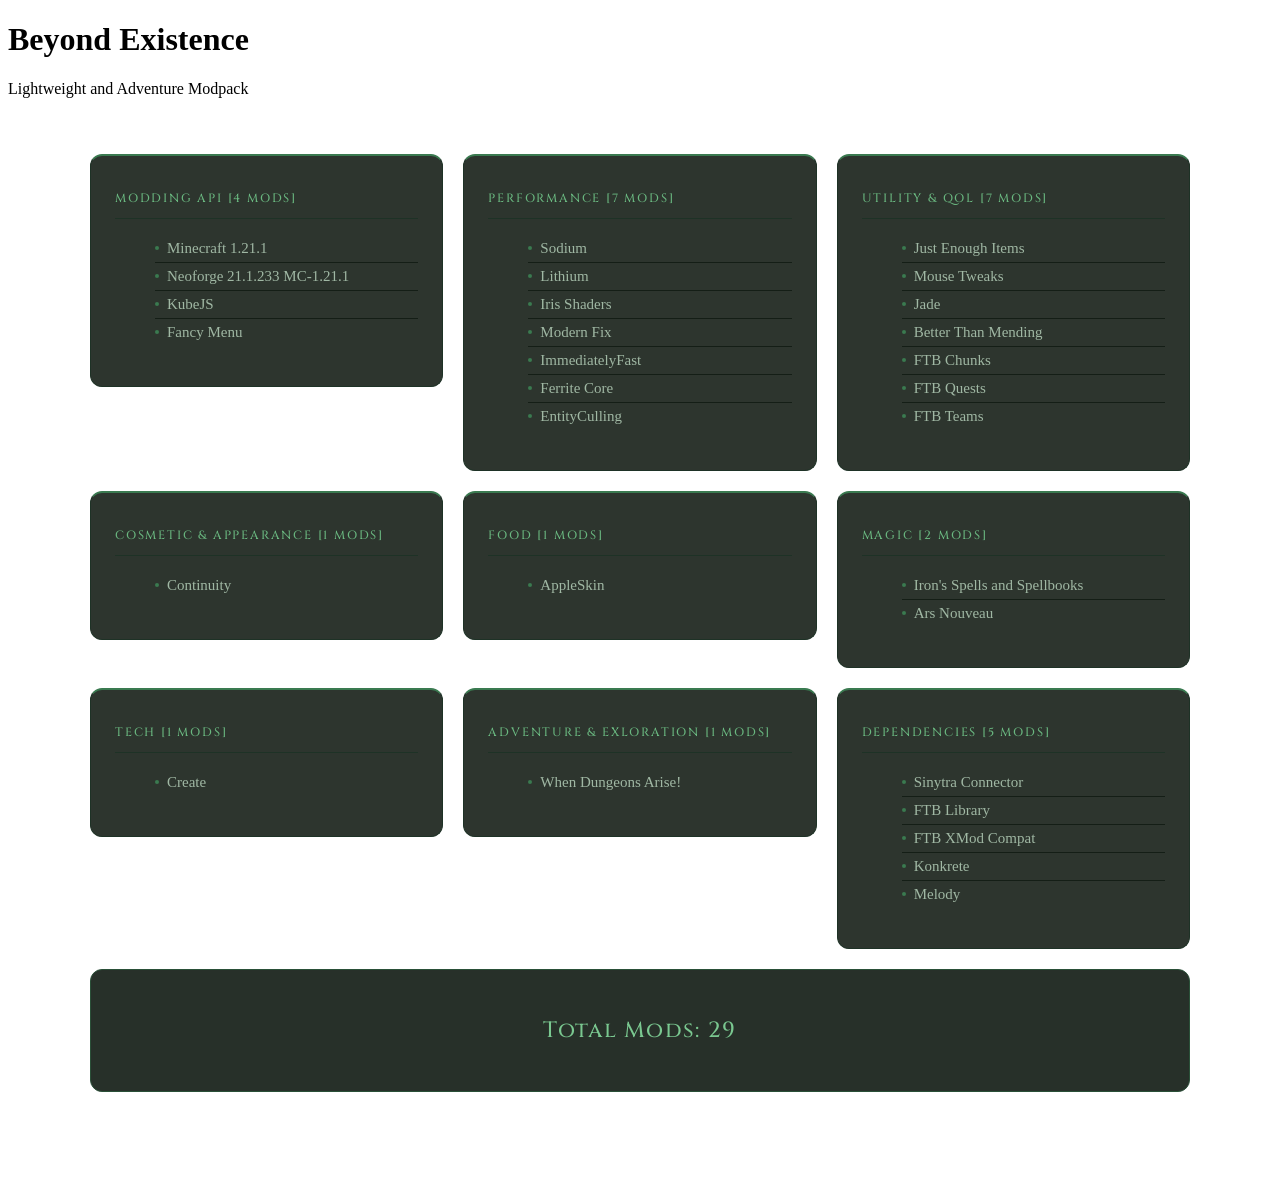
<file: index.html>
<!DOCTYPE html>
<html lang="en">
<head>
    <meta charset="UTF-8">
    <meta name="viewport" content="width=device-width, initial-scale=1.0">
    <title>Beyond Existence</title>
    <link rel="icon" type="image/png" href="assets/favicon.png">
    
    <link rel="preconnect" href="https://fonts.googleapis.com">
    <link rel="preconnect" href="https://fonts.gstatic.com" crossorigin>
    <link href="https://fonts.googleapis.com/css2?family=Cinzel:wght@400..900&display=swap" rel="stylesheet">

    <link rel="stylesheet" href="list.css">
</head>
<body>
    <header>
        <h1>Beyond Existence</h1>
        <p>Lightweight and Adventure Modpack</p>
    </header>
    <div class="container">
        <div class="category-card">
            <h2>Modding API [Mods]</h2>
            <ul>
                <li>Minecraft 1.21.1</li>
                <li>Neoforge 21.1.233 MC-1.21.1</li>
                <li>KubeJS</li>
                <li>Fancy Menu</li>
            </ul>
        </div>
        <div class="category-card">
            <h2>Performance [Mods]</h2>
            <ul>
                <li>Sodium</li>
                <li>Lithium</li>
                <li>Iris Shaders</li>
                <li>Modern Fix</li>
                <li>ImmediatelyFast</li>
                <li>Ferrite Core</li>
                <li>EntityCulling</li>
            </ul>
        </div>
        <div class="category-card">
            <h2>Utility & QoL [Mods]</h2>
            <ul>
                <li>Just Enough Items</li>
                <li>Mouse Tweaks</li>
                <li>Jade</li>
                <li>Better Than Mending</li>
                <li>FTB Chunks</li>
                <li>FTB Quests</li>
                <li>FTB Teams</li>
            </ul>
        </div>
        <div class="category-card">
            <h2>Cosmetic & Appearance [Mods]</h2>
            <ul>
                <li>Continuity</li>
            </ul>
        </div>
        <div class="category-card">
            <h2>Food [Mods]</h2>
            <ul>
                <li>AppleSkin</li>
            </ul>
        </div>
        <div class="category-card">
            <h2>Magic [Mods]</h2>
            <ul>
                <li>Iron's Spells and Spellbooks</li>
                <li>Ars Nouveau</li>
            </ul>
        </div>
        <div class="category-card">
            <h2>Tech [Mods]</h2>
            <ul>
                <li>Create</li>
            </ul>
        </div>
        <div class="category-card">
            <h2>Adventure & Exloration [Mods]</h2>
            <ul>
                <li>When Dungeons Arise!</li>
            </ul>
        </div>
        <div class="category-card">
            <h2>Dependencies [Mods]</h2>
            <ul>
                <li>Sinytra Connector</li>
                <li>FTB Library</li>
                <li>FTB XMod Compat</li>
                <li>Konkrete</li>
                <li>Melody</li>
            </ul>
        </div>
        <div class="stat-card">
            <h2 id="total">Total Mods: x</h2>
        </div>
    </div>
    <script>
        document.addEventListener("DOMContentLoaded", event => {
            let cards = document.getElementsByClassName("category-card")
            let total = 0
            let card_total = document.getElementById("total")
            for (let i = 0; i < cards.length; i++) {
                const element = cards[i];
                const no = element.children[1].childElementCount
                element.children[0].innerHTML = element.children[0].innerHTML.replace("[Mods]", "[" + no + " Mods]")
                total = total + no
            }
            card_total.innerHTML = card_total.innerHTML.replace("x", total)
        })
    </script>
</body>
</html>
</file>
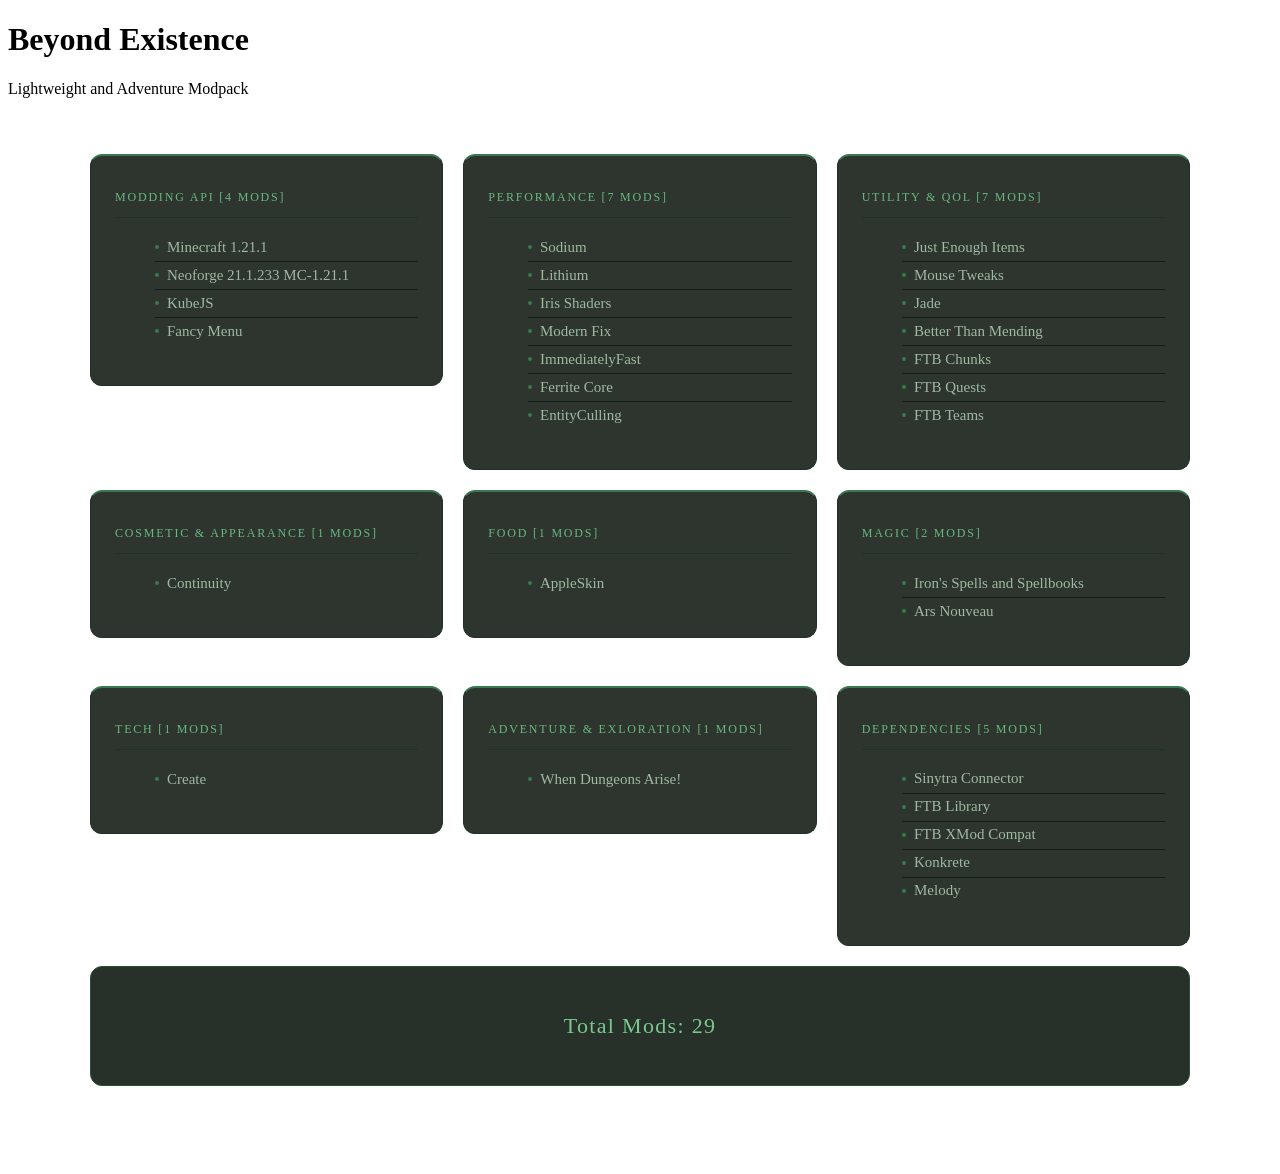
<file: modlist.html>
<!DOCTYPE html>
<html lang="en">
<head>
    <meta charset="UTF-8">
    <meta name="viewport" content="width=device-width, initial-scale=1.0">
    <title>Beyond Borders</title>
    <link rel="stylesheet" href="list.css">
</head>
<body>
    <header>
        <h1>Beyond Existence</h1>
        <p>Lightweight and Adventure Modpack</p>
    </header>
    <div class="container">
        <div class="category-card">
            <h2>Modding API [Mods]</h2>
            <ul>
                <li>Minecraft 1.21.1</li>
                <li>Neoforge 21.1.233 MC-1.21.1</li>
                <li>KubeJS</li>
                <li>Fancy Menu</li>
            </ul>
        </div>
        <div class="category-card">
            <h2>Performance [Mods]</h2>
            <ul>
                <li>Sodium</li>
                <li>Lithium</li>
                <li>Iris Shaders</li>
                <li>Modern Fix</li>
                <li>ImmediatelyFast</li>
                <li>Ferrite Core</li>
                <li>EntityCulling</li>
            </ul>
        </div>
        <div class="category-card">
            <h2>Utility & QoL [Mods]</h2>
            <ul>
                <li>Just Enough Items</li>
                <li>Mouse Tweaks</li>
                <li>Jade</li>
                <li>Better Than Mending</li>
                <li>FTB Chunks</li>
                <li>FTB Quests</li>
                <li>FTB Teams</li>
            </ul>
        </div>
        <div class="category-card">
            <h2>Cosmetic & Appearance [Mods]</h2>
            <ul>
                <li>Continuity</li>
            </ul>
        </div>
        <div class="category-card">
            <h2>Food [Mods]</h2>
            <ul>
                <li>AppleSkin</li>
            </ul>
        </div>
        <div class="category-card">
            <h2>Magic [Mods]</h2>
            <ul>
                <li>Iron's Spells and Spellbooks</li>
                <li>Ars Nouveau</li>
            </ul>
        </div>
        <div class="category-card">
            <h2>Tech [Mods]</h2>
            <ul>
                <li>Create</li>
            </ul>
        </div>
        <div class="category-card">
            <h2>Adventure & Exloration [Mods]</h2>
            <ul>
                <li>When Dungeons Arise!</li>
            </ul>
        </div>
        <div class="category-card">
            <h2>Dependencies [Mods]</h2>
            <ul>
                <li>Sinytra Connector</li>
                <li>FTB Library</li>
                <li>FTB XMod Compat</li>
                <li>Konkrete</li>
                <li>Melody</li>
            </ul>
        </div>
        <div class="stat-card">
            <h2 id="total">Total Mods: x</h2>
        </div>
    </div>
    <script>
        document.addEventListener("DOMContentLoaded", event => {
            let cards = document.getElementsByClassName("category-card")
            let total = 0
            let card_total = document.getElementById("total")
            for (let i = 0; i < cards.length; i++) {
                const element = cards[i];
                const no = element.children[1].childElementCount
                element.children[0].innerHTML = element.children[0].innerHTML.replace("[Mods]", "[" + no + " Mods]")
                total = total + no
            }
            card_total.innerHTML = card_total.innerHTML.replace("x", total)
        })
    </script>
</body>
</html>
</file>
<file: list.css>
/* ── Mod list page styles ── */

.container {
    max-width: 1100px;
    margin: 0 auto;
    padding: 40px 24px 80px;
    display: grid;
    grid-template-columns: repeat(auto-fill, minmax(300px, 1fr));
    gap: 20px;
    align-items: start;
}

.category-card {
    background-color: rgba(16, 26, 18, 0.88);
    border-radius: 12px;
    border: 1px solid #1e3226;
    border-top: 2px solid #3a7a50;
    padding: 24px;
    transition: border-color 0.2s, background-color 0.2s;
    backdrop-filter: blur(4px);
}

.category-card:hover {
    background-color: rgba(20, 34, 22, 0.92);
    border-color: #2a5038;
    border-top-color: #5aaa72;
}

.category-card h2 {
    font-family: 'Cinzel', serif;
    font-size: 12px;
    font-weight: 500;
    letter-spacing: 0.15em;
    text-transform: uppercase;
    color: #6ab880;
    margin-bottom: 16px;
    padding-bottom: 12px;
    border-bottom: 1px solid #1e3226;
}

.category-card ul {
    list-style: none;
}

.category-card ul li {
    font-size: 15px;
    color: #a0b8a4;
    padding: 5px 0;
    border-bottom: 1px solid #141e16;
    display: flex;
    align-items: center;
    gap: 8px;
}

.category-card ul li:last-child {
    border-bottom: none;
}

.category-card ul li::before {
    content: '';
    display: inline-block;
    width: 4px;
    height: 4px;
    border-radius: 50%;
    background: #3a7a50;
    flex-shrink: 0;
}

.stat-card {
    background-color: rgba(16, 26, 18, 0.9);
    border-radius: 12px;
    border: 1px solid #2a5038;
    padding: 28px 24px;
    text-align: center;
    grid-column: 1 / -1;
    backdrop-filter: blur(4px);
}

.stat-card h2 {
    font-family: 'Cinzel', serif;
    font-size: 22px;
    font-weight: 500;
    color: #7ac890;
    letter-spacing: 0.06em;
}

.stat-card h2 span {
    font-size: 38px;
    font-weight: 700;
    color: #e0ece2;
    display: block;
    margin-top: 4px;
}

.mod-count {
    display: inline-block;
    font-size: 11px;
    font-family: 'Cinzel', serif;
    letter-spacing: 0.1em;
    color: #5aaa72;
    background: rgba(30, 60, 38, 0.8);
    border: 1px solid #2a5038;
    border-radius: 20px;
    padding: 2px 10px;
    margin-left: 8px;
    vertical-align: middle;
    position: relative;
    top: -2px;
}
</file>
